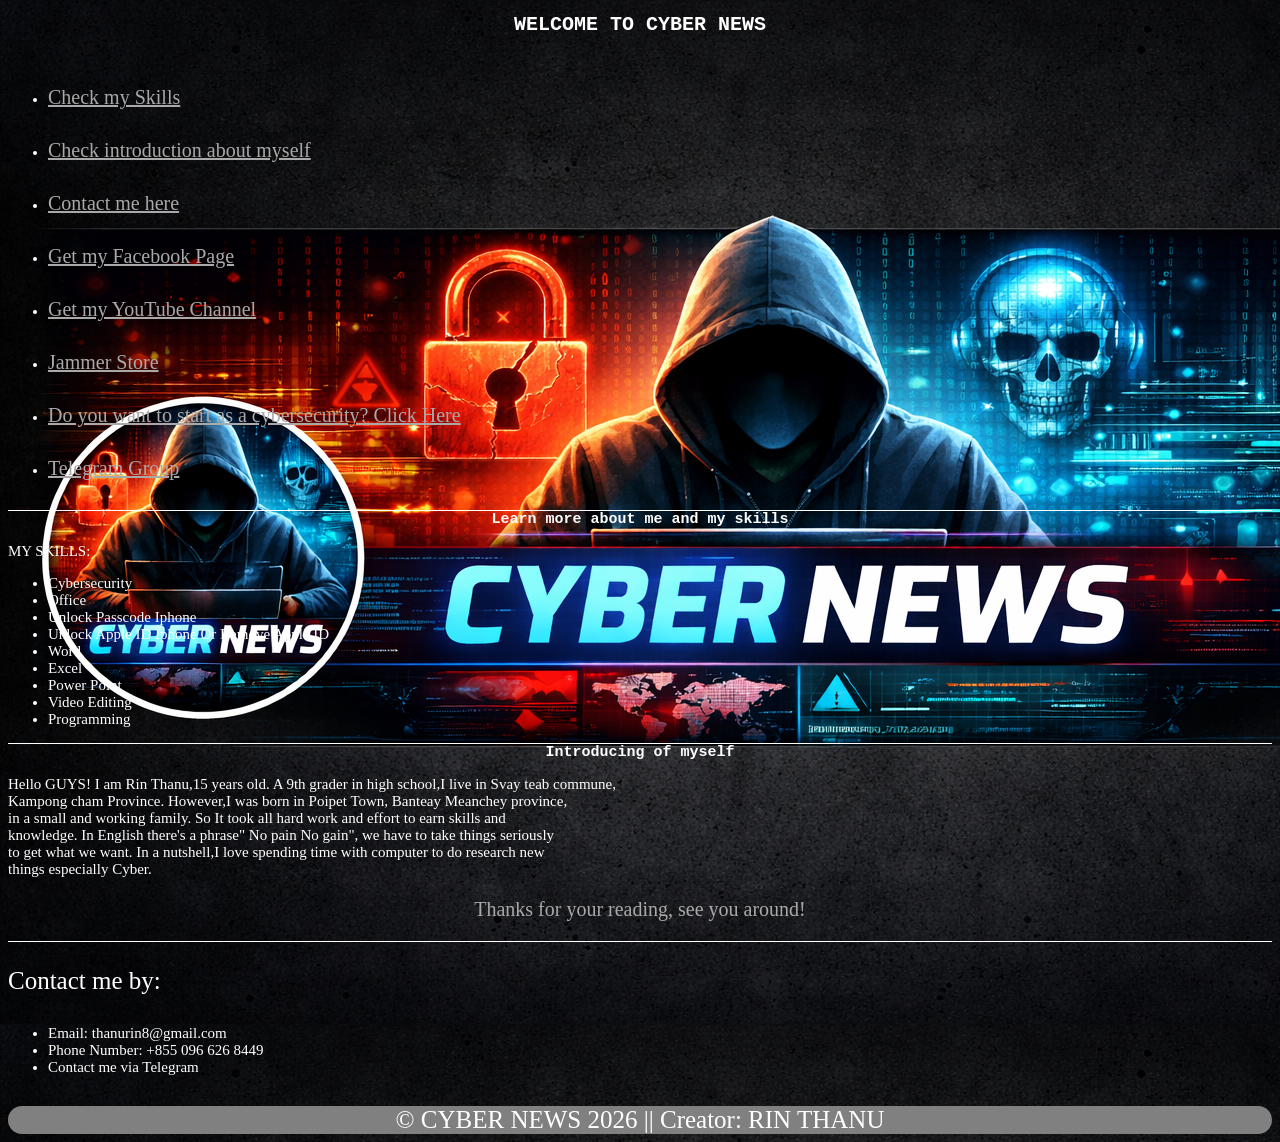
<file: My First Web/index.html>
<!DOCTYPE html>
<html lang="en">
<head>
    <meta charset="UTF-8">
    <meta name="viewport" content="width=device-width, initial-scale=1.0">
    <title>Cyber News</title>
    <link rel="icon" href="./img/Cybersecurity world in focus.png">
    <link rel="stylesheet" href="style.css">
    <meta name="google-site-verification" content="19wYpEBQeAsVKTcj2pTkqQOluHVxjQJPccUoCKFdl5w" />
</head>
<body>
    <div id="head">

        <h1 id="title">
            WELCOME TO CYBER NEWS
        </h1>

        <p id="details">
            <ul>
                <li id="white">
                    <a href="#second">Check my Skills</a>
                </li>
            </ul>

            <ul>
                <li id="white">
                    <a href="#third">Check introduction about myself</a>
                </li>
            </ul>

            <ul>
                <li id="white">
                    <a href="#fourth">Contact me here</a>
                </li>
            </ul>

            <ul>
                <li id="white">
                    <a href="https://www.facebook.com/share/1K67xMW7aq/?mibextid=wwXIfr">Get my Facebook Page</a>
                </li>
            </ul>

            <ul>
                <li id="white">
                    <a href="https://www.youtube.com/@rinthanu526">Get my YouTube Channel</a>
                </li>
            </ul>
            <ul>
                <li id="white">
                    <a href="jammer.html">Jammer Store</a>
                </li>
            </ul>

            <ul>
                <li id="white">
                    <a href="Cybersecurity.html">Do you want to start as a cybersecurity? Click Here</a>
                </li>
            </ul>
            
            <ul>
                <li id="white">
                    <a href="https://t.me/+Mk7dpGOK8ho5N2I1">Telegram Group</a>
                </li>
            </ul>
        </p>
    </div>

    <div id="second">
        <h1 id="mid">
            Learn more about me and my skills
        </h1>

        <p>
            MY SKILLS:
        </p>
        <ul id="skills">
            <li id="white">
                Cybersecurity
            </li>
            <li id="white">
                Office
            </li>
            <li id="white">
                Unlock Passcode Iphone
            </li>
            <li id="white">
                Unlock Apple ID Iphone Or Remove Apple ID
            </li>
            <li id="white">
                Word
            </li>
            <li id="white">
                Excel
            </li>
            <li id="white">
                Power Point
            </li>
            <li id="white">
                Video Editing
            </li>
            <li id="white">
                Programming
            </li>
        </ul>
        
    </div>

    <div id="third">
        <h1 id="introducing">
            Introducing of myself
        </h1>

        <p id="intro">
            Hello GUYS! 
            I am Rin Thanu,15 years old. A 9th grader in high school,I live in Svay teab commune, 
            <br>Kampong cham Province. However,I was born in Poipet Town, Banteay Meanchey province, 
            <br>in a small and working family. So It took all hard work and effort to earn skills and 
            <br>knowledge. In English there's a phrase" No pain No gain", we have to take things seriously 
            <br>to get what we want. In a nutshell,I love spending time with computer to do research new 
            <br>things especially Cyber.
            <p id="center">
                Thanks for your reading, see you around!
            </p>
        </p>
    </div>

    <div id="fourth">
        <p id="contact_me">
            Contact me by:
            <ul>
                <li id="white">
                    Email: thanurin8@gmail.com
                </li>
                <li id="white">
                    Phone Number: +855 096 626 8449
                </li>
                <li id="white">
                    Contact me via Telegram
                </li>
            </ul>
        </p>
    </div>

    <footer>
        &copy; CYBER NEWS 2026 || Creator: RIN THANU
    </footer>
</body>
</html>
</file>
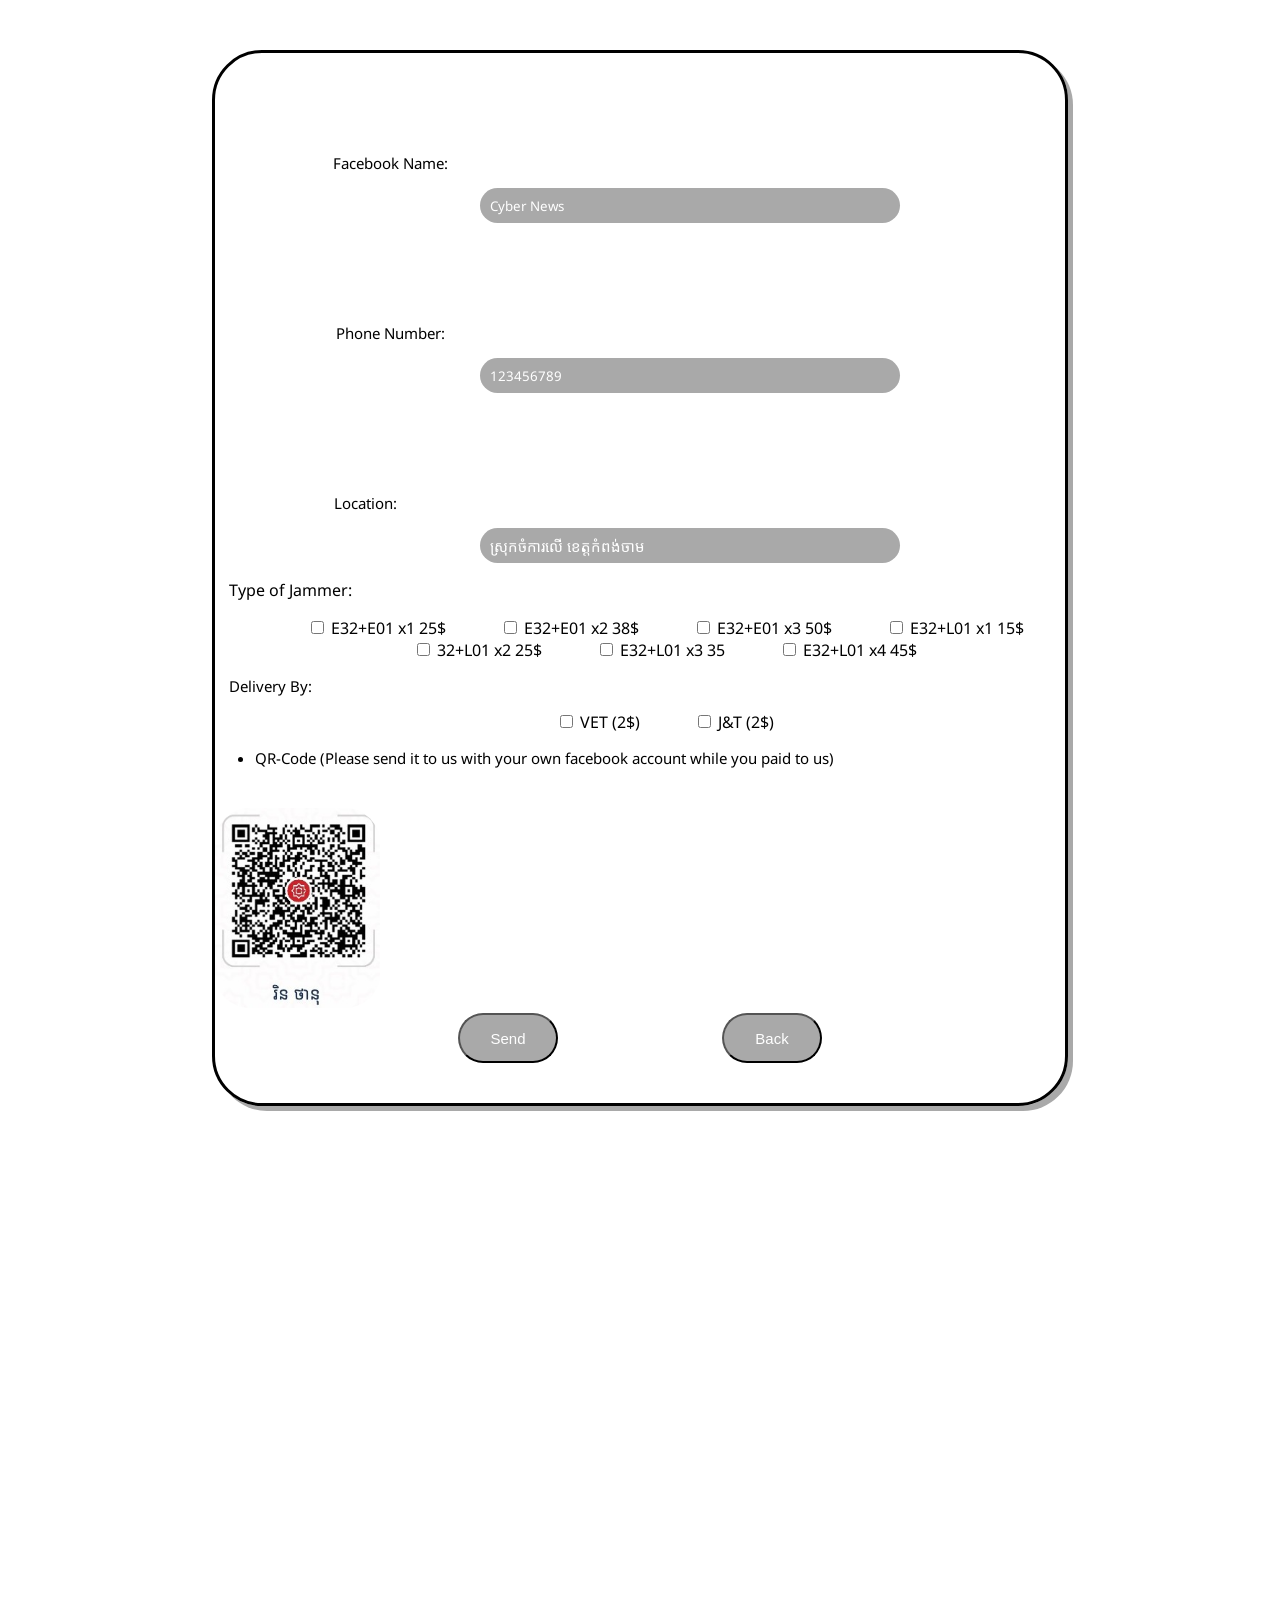
<file: My First Web/buy.html>
<!DOCTYPE html>
<html lang="en">

<head>
    <meta charset="UTF-8">
    <meta name="viewport" content="width=device-width, initial-scale=1.0">

    <title>Buy.com</title>

    <link href="https://fonts.googleapis.com/css2?family=Noto+Sans+Khmer&display=swap" rel="stylesheet">

    <link rel="icon" href="./img/Cybersecurity in the digital age.png">

    <link rel="stylesheet" href="style4.css">

</head>

<body>
    <div id="complete">
        
        <form id="orderForm">
            <div>
                <p class="text">Facebook Name:</p>
                
                <input class="box" type="text" id="facebookName"placeholder="Cyber News">
                
                <p class="text">Phone Number:</p>
                
                <input class="box" type="text" id="phoneNumber"placeholder="123456789">
                <p class="location" id="Location">
                    Location:
                </p>
                
                <input class="box"type="text"lang="km" id="location" placeholder="ស្រុកចំការលើ ខេត្តកំពង់ចាម">
            </div>
            
            <p id="text">Type of Jammer:</p>
            
            <label>
                <input type="checkbox" value="E32+E01 25$">
                E32+E01 x1 25$
            </label>
            
            <label>
                <input type="checkbox" value="E32+E01(2) 38$">
                E32+E01 x2 38$
            </label>
            
            <label>
                <input type="checkbox" value="E32+E01(3) 50$">
                E32+E01 x3 50$
            </label>
            
            <label>
                <input type="checkbox" value="E32+L01 15$">
                E32+L01 x1 15$
            </label>
            
            <main>
                <label>
                    <input class="last" type="checkbox" value="E32+L01(2) 25$">
                    32+L01 x2 25$
                </label>
                <label>
                    <input class="last" type="checkbox" value="E32+L01(3) 35$">
                    E32+L01 x3 35
                </label>
                
                <label>
                    <input class="last" type="checkbox" value="E32+L01(4) 45$">
                    E32+L01 x4 45$
                </label>
            </main>
            
            <p id="delivery">Delivery By:</p>
            
            <label>
                <input type="checkbox" value="V&T">
                VET (2$)
            </label>
            
            <label>
                <input type="checkbox" value="J&T">
                J&T (2$)
            </label>
            
            <ul>
                <li>
                    QR-Code (Please send it to us with your own facebook account while you paid to us)
                </li>
            </ul>
            
            <img src="./img/IMG_0917.JPG" alt="QR" id="qr">
            <button type="submit" id="send">Send</button>
            <button type="button" id="back">Back</button>
        </form>

    </div>

    <script src="js3.js"></script>

</body>

</html>
</file>
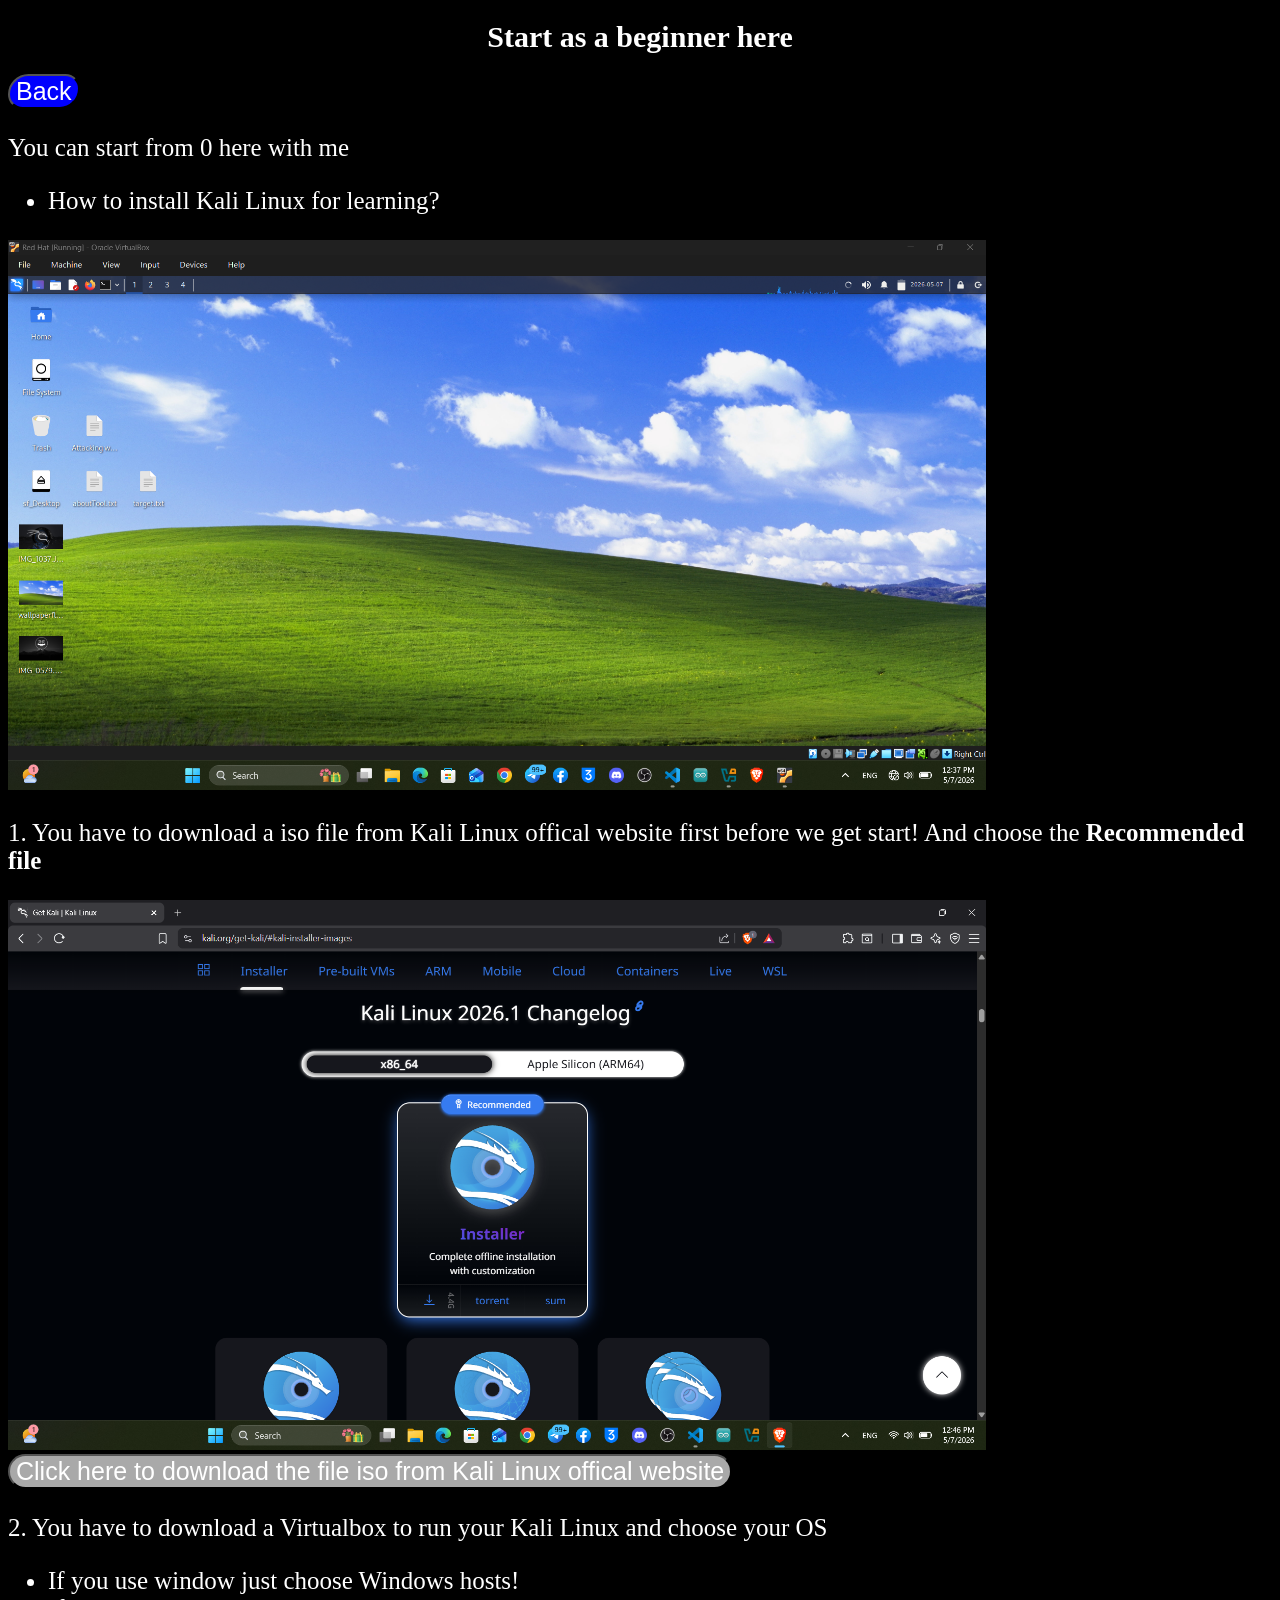
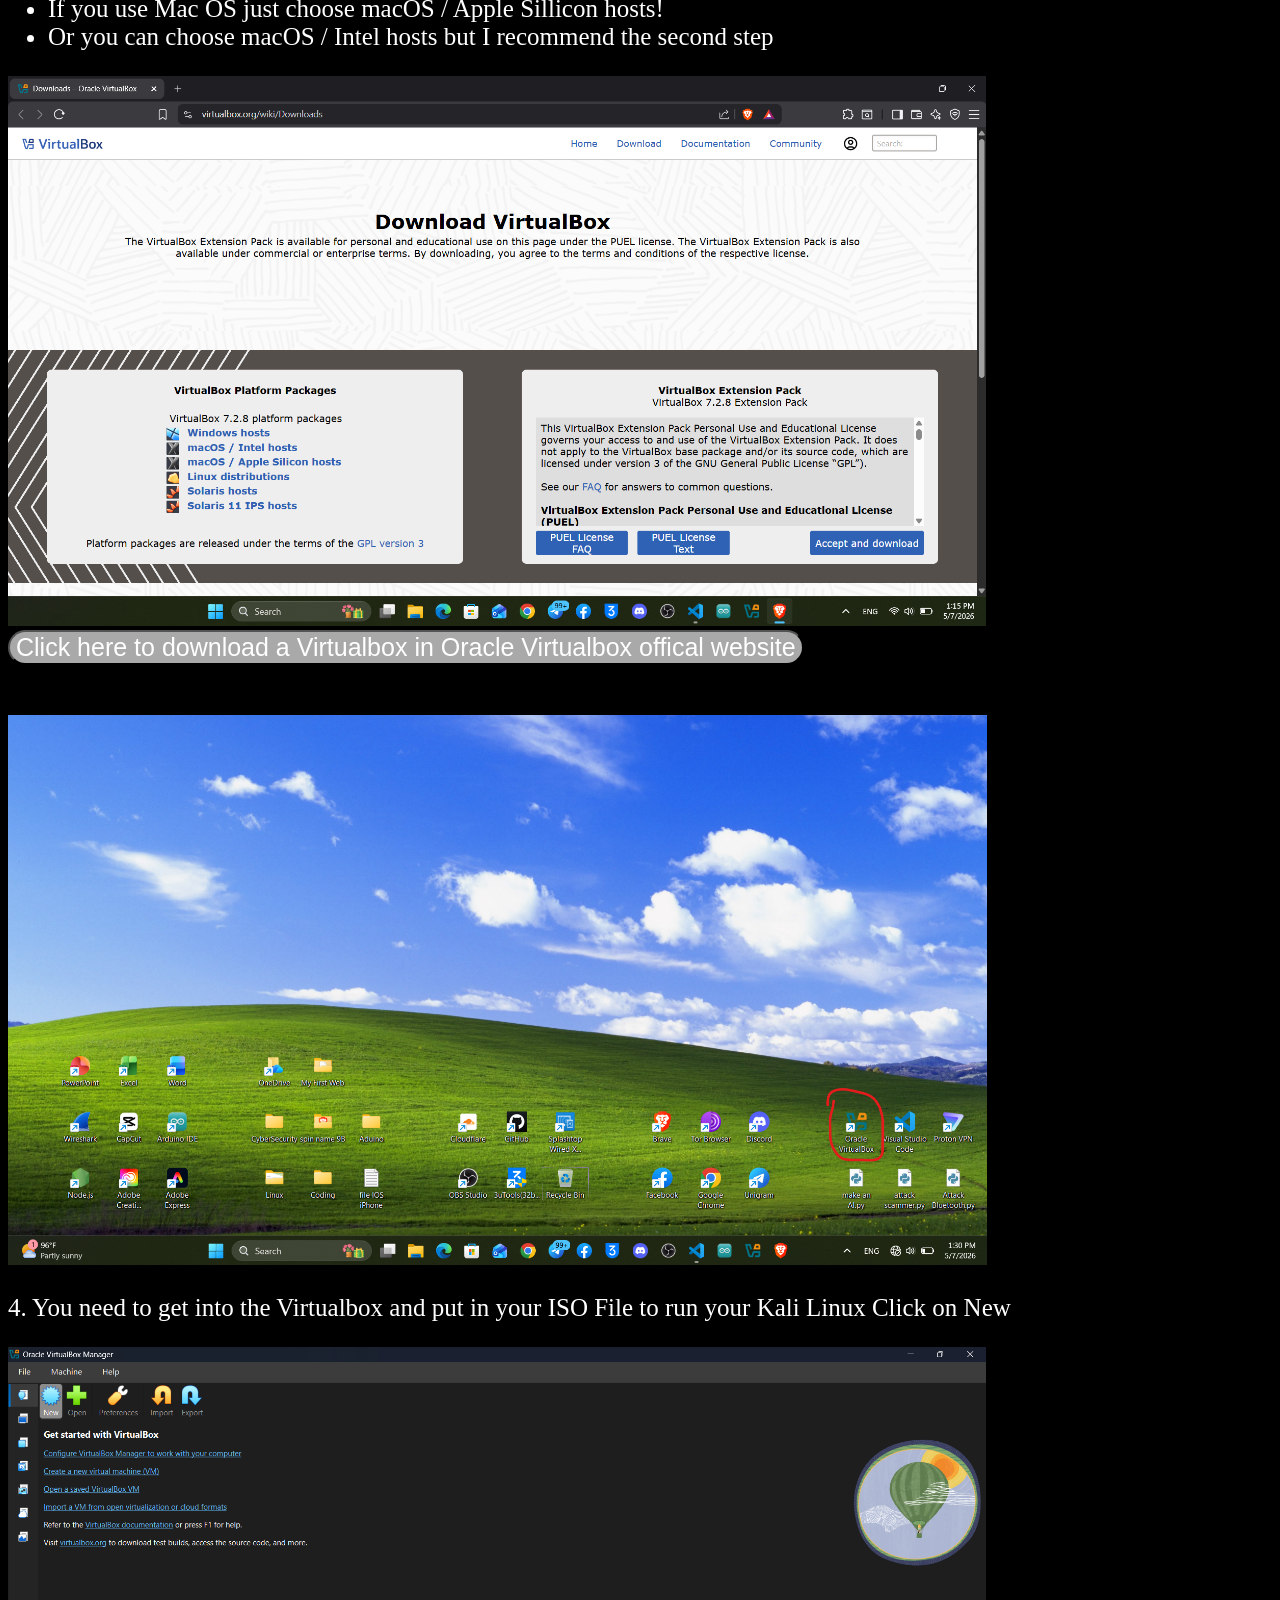
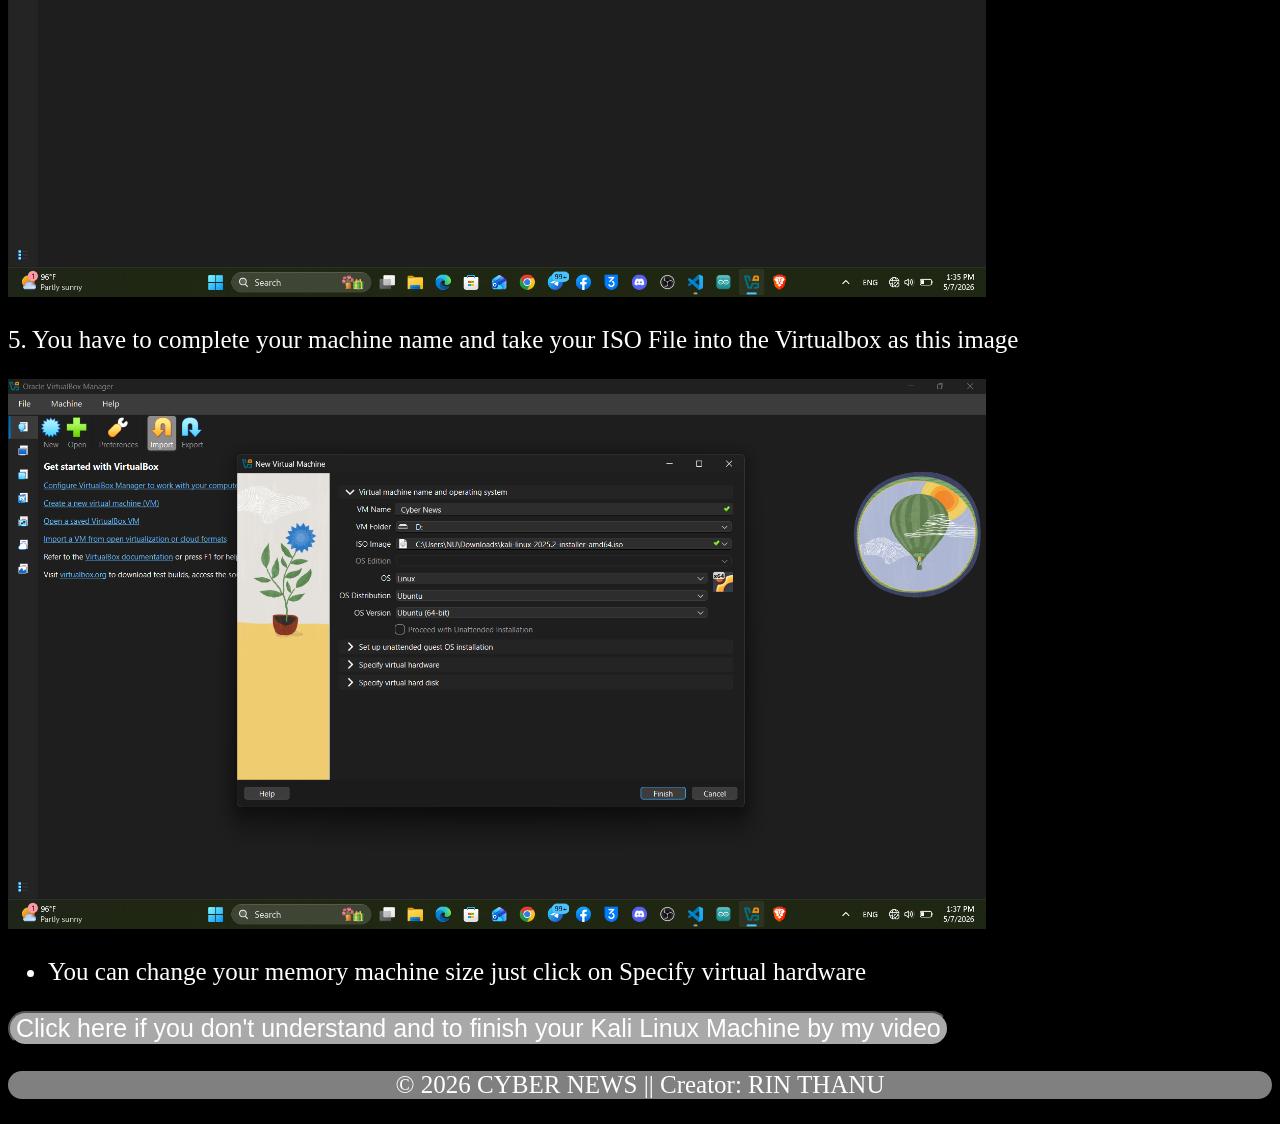
<file: My First Web/Cybersecurity.html>
<!DOCTYPE html>
<html lang="en">
<head>
    <meta charset="UTF-8">
    <meta name="viewport" content="width=device-width, initial-scale=1.0">
    <title>Cybersecurity.com</title>
    <link rel="icon" href="./img/Cybersecurity in the digital age.png">
    <link rel="stylesheet" href="style3.css">
</head>
<body>
    <div class="header">
        <h1 id="head">
            Start as a beginner here
        </h1>
        <button type="button" id="back">
            Back
        </button>
        <p class="text">
            You can start from 0 here with me
        </p>
        <ul class="question">
            <li>
                How to install Kali Linux for learning?
            </li>
        </ul>
        <img class="image" src="./img/Screenshot 2026-05-07 123722.png" alt="image">
        <p class="steps">
            1. You have to download a iso file from Kali Linux offical website first before we get start! And choose the 
            <b>
                Recommended file
            </b>
        </p>
        <img class="image" src="./img/Screenshot 2026-05-07 124658.png" alt="image">
        <main>
            <button class="download" type="button" id="file_iso">
                Click here to download the file iso from Kali Linux offical website 
            </button>
        </main>
        <p class="steps">
            2. You have to download a Virtualbox to run your Kali Linux and choose your OS
        </p>
        <ul class="question">
            <li>
                If you use window just choose Windows hosts!
            </li>
            <li>
                If you use Mac OS just choose macOS / Apple Sillicon hosts!
            </li>
            <li>
                Or you can choose macOS / Intel hosts but I recommend the second step
            </li>
        </ul>
        <img class="image" src="./img/Screenshot 2026-05-07 131516.png" alt="img">
        <main>
            <button class="download" type="button" id="virtualbox">Click here to download a Virtualbox in Oracle Virtualbox offical website</button>
        </main>
        <p class="stetps">
            3. The third step you have to install the Virtualbox on your pc first
        </p>
        <img class="image" src="./img/Screenshot 2026-05-07 133059.png" alt="img">
        <p class="steps">
            4. You need to get into the Virtualbox and put in your ISO File to run your Kali Linux Click on New
        </p>
        <img class="image" src="./img/Screenshot 2026-05-07 133506.png" alt="img">
        <p class="steps">
            5. You have to complete your machine name and take your ISO File into the Virtualbox as this image
        </p>
        <img class="image" src="./img/Screenshot 2026-05-07 133735.png" alt="img">
        <ul class="question">
            <li>
            You can change your memory machine size just click on Specify virtual hardware
            </li>
        </ul>
        <button class="download" type="button" id="youtube" onclick="window.open('https://youtu.be/NMtW4SDT5T4?si=txlbA4j8REf3yzEB')">
            Click here if you don't understand and to finish your Kali Linux Machine by my video
        </button>
    </div>
    <footer>
        <p>
            &copy; 2026 CYBER NEWS || Creator: RIN THANU
        </p>
    </footer>
</body>
<script src="js2.js"></script>
</html>
</file>
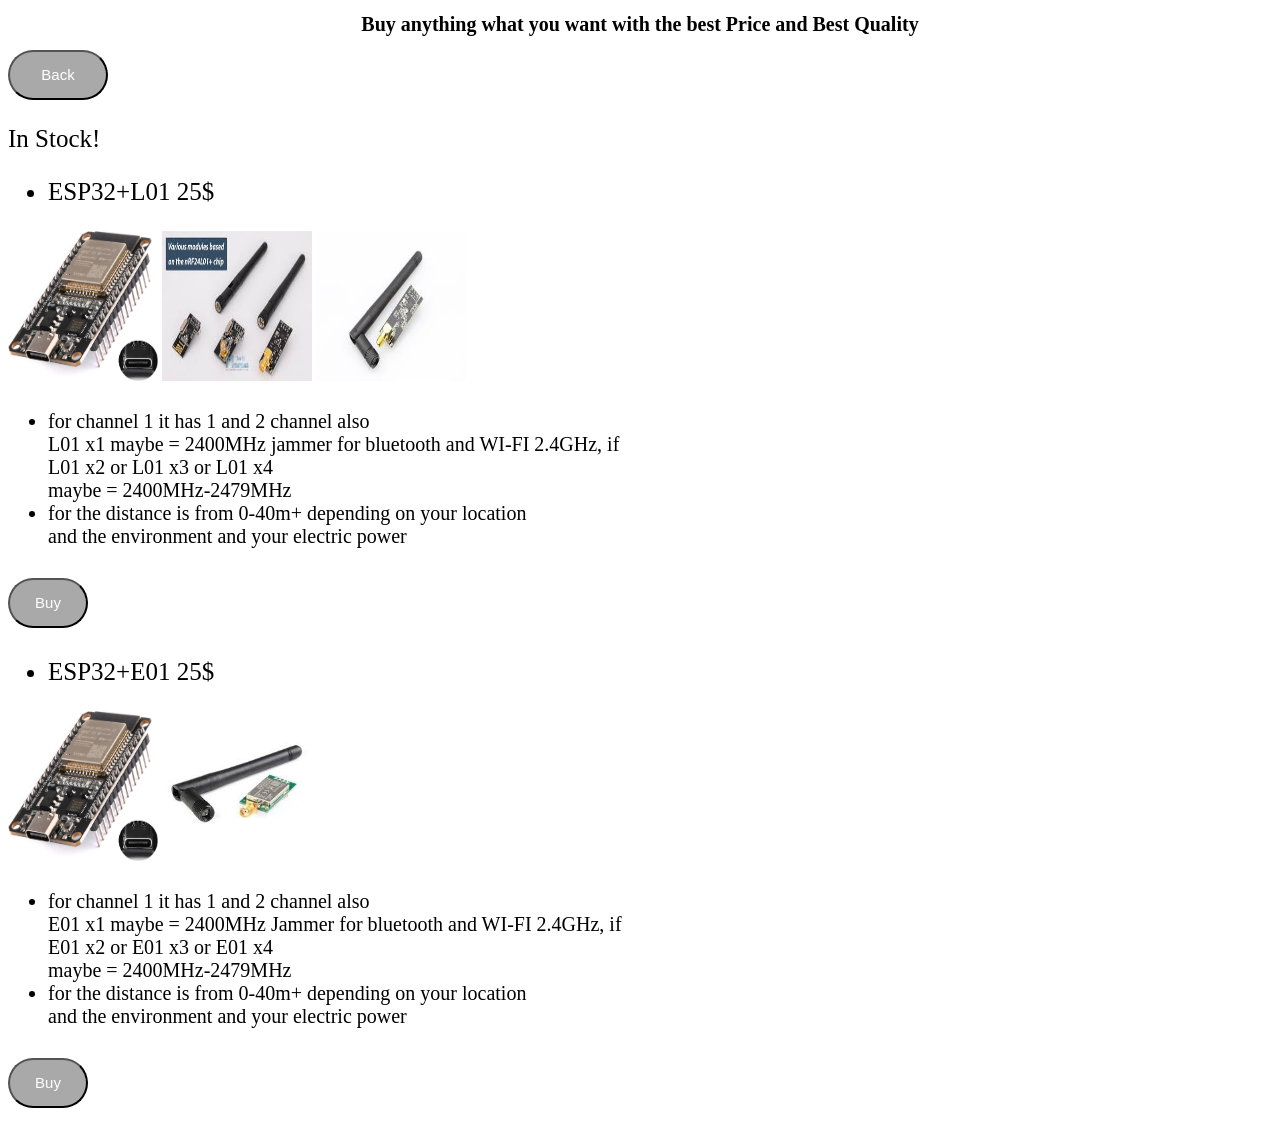
<file: My First Web/jammer.html>
<!DOCTYPE html>
<html lang="en">
<head>
    <meta charset="UTF-8">
    <meta name="viewport" content="width=device-width, initial-scale=1.0">
    <title>Jammer Store.com</title>
    <link rel="icon" href="./img/Cybersecurity world in focus.png">
    <link rel="stylesheet" href="style2.css">
</head>
<body>
    <div id="header">
        <h1 id="head">Buy anything what you want with the best Price and Best Quality</h1>
        <button type="button" id="back">
            Back
        </button>
        <p id="stock">
                In Stock!
        </p>
        <ul class="details">
            <li>
             ESP32+L01 25$   
            </li>
        </ul>
        <img class="material" src="./img/615mumItIvL._AC_UF894,1000_QL80_.jpg" alt="img">
        <img class="material" src="./img/L01.jpeg" alt="img">
        <img class="material" src="./img/L01-A.jpeg" alt="img">
        <ul class="details">
            <li class="info">
                for channel 1 it has 1 and 2 channel also
                <br>L01 x1 maybe = 2400MHz jammer for bluetooth and WI-FI 2.4GHz, if 
                <br>L01 x2 or L01 x3 or L01 x4
                <br>maybe = 2400MHz-2479MHz
            </li>
            <li class="info">
                for the distance is from 0-40m+ depending on your location 
                <br>and the environment and your electric power
            </li>
        </ul>
        <main>
            <button class="buy-button" type="button" id="buy_retails">
                Buy
            </button>
        </main>
                <ul class="details">
            <li>
             ESP32+E01 25$ 
            </li>
        </ul>
        <img class="material" src="./img/615mumItIvL._AC_UF894,1000_QL80_.jpg" alt="img">
        <img class="material" src="./img/E01.jpeg" alt="img">
        <ul class="details">
            <li class="info">
                for channel 1 it has 1 and 2 channel also
                <br>E01 x1 maybe = 2400MHz Jammer for bluetooth and WI-FI 2.4GHz, if 
                <br>E01 x2 or E01 x3 or E01 x4
                <br>maybe = 2400MHz-2479MHz
            </li>
            <li class="info">
                for the distance is from 0-40m+ depending on your location 
                <br>and the environment and your electric power
            </li>
        </ul>
        <main>
            <button class="buy-button" type="button" id="buy_retails">
                Buy
            </button>
        </main>
    </div>
</body>
<script src="js.js"></script>
</html>
</file>
<file: My First Web/style.css>
body {
    background-image: url(./img/Cybersecurity\ world\ in\ focus.png);
    opacity: 0;
    transform: translateY(50px);
    animation: fadeInUp 1s ease-out forwards;
}
    body :nth-child(1) { animation-delay: 0.2s; }
    body :nth-child(2) { animation-delay: 0.4s; }
    body :nth-child(3) { animation-delay: 0.6s; }
    body :nth-child(4) { animation-delay: 0.8s; }
    body :nth-child(5) { animation-delay: 1s; }

    @keyframes fadeInUp {
        from {
            opacity: 0;
            transform: translateY(50px);
        }
        to {
            opacity: 1;
            transform: translateY(0);
        }
    }
#title {
    font-family: 'Courier New', Courier, monospace;
    color: white;
    font-size: 20px;
    text-align: center;
    box-shadow: 5px darkgray;
}
img {
    border-radius: 50%;
    height: 250px;
    width: auto;
    margin-left: 40%;
}
a {
    font-style: none;
    font-size: 20px;
    color: darkgray;
    transition: 0.3s;
}
a:hover {
    font-size: 25px;
    color: white;
}
ul {
    font-size: 30px;
}
#white {
    font-size: 15px;
    color: white;
    transition: 0.3s;
    cursor: default;
}
#white:hover {
    font-size: 20px;
}
#details {
    font-size: 50px;
}
#skills {
    color: white;
    font-size: 15px;
}
p {
    color: white;
    font-size: 15px;
}
#mid {
    border-top: 1px solid white;
    font-family: 'Courier New', Courier, monospace;
    color: white;
    font-size: 15px;
    text-align: center;
}
#introducing {
    color: white;
    font-size: 15px;
    text-align: center;
    font-family: 'Courier New', Courier, monospace;
    border-top: 1px solid white;
}
#intro {
    color: white;
    font-size: 15px;
}
#center {
    text-align: center;
    color: darkgray;
    font-size: 20px;
}
#contact_me {
    color: white;
    font-size: 25px;
}
#fourth {
    border-top: 1px solid white;
}
footer {
    color: white;
    text-align: center;
    font-size: 25px;
    border-radius: 35px 35px;
    background-color: gray;
}
</file>
<file: My First Web/style4.css>
body {
    margin: 0;
    padding: 0;
    background-color: white;
    background-position: center;
    color: black;
    font-family: 'Noto Sans Khmer', sans-serif;
    transform: translateY(50px);
    animation: fadeInUp 1s ease-out forwards;
}

@keyframes fadeInUp {
    from {
        opacity: 0;
        transform: translateY(50px);
    }
    to {
        opacity: 1;
        transform: translateY(0);
    }
}
input {
    font-family: 'Noto Sans Khmer', sans-serif;
}
::placeholder {
    color: white;
    opacity: 1;
}
ul {
    font-size: 15px;
    color: white;
    text-align: left;
}

#complete {
    border: 3px solid black;
    border-radius: 50px;
    box-shadow: 5px 5px darkgray;
    height: 1050px;
    width: 850px;
    margin: 50px auto;
    transition: 0.3s;
    text-align: center;
}

#complete:hover {
    border: 3px solid black;
    box-shadow: 5px 5px darkgray;
    height: 1050px;
    width: 900px;
}

.box {
    height: 25px;
    width: 400px;
    margin-left: 100px;
    border-radius: 50px;
    border: none;
    padding: 5px 10px;
    background-color: darkgray;
}
.box:focus {
    outline: none;
    box-shadow: 0 0 5px darkgray;
}
.text {
    margin-top: 100px;
    font-size: 15px;
    margin-right: 500px;
    color: black;
}
#Location {
    margin-top: 100px;
    font-size: 15px;
    margin-right: 550px;
}
#location {
    font-size: 15px;
}
#delivery {
    font-size: 15px;
    color: black;
    margin-right: 740px;
}
ul {
    color: black;
}
#qr {
    height: 200px;
    margin-top: 25px;
    border-radius: 35px;
    margin-right: 1000px;
}

#back {
    background-color: darkgray;
    color: white;
    border-radius: 35px;
    font-size: 15px;
    height: 50px;
    width: 100px;
    cursor: pointer;
    transition: 0.3s;
    margin-right: 80px;
    margin-bottom: 100%;
    margin-left: 80px;
}

#back:hover {
    background-color: gray;
    font-size: 18px;
}

#send {
    background-color: darkgray;
    color: white;
    border-radius: 35px;
    font-size: 15px;
    height: 50px;
    width: 100px;
    cursor: pointer;
    transition: 0.3s;
    margin-right: 80px;
    margin-bottom: 100%;
    margin-left: 80px;
}
#send:hover {
    background-color: gray;
    font-size: 18px;
}
#text {
    margin-right: 700px;
}
label {
    cursor: default;
    color: black;
    margin-left: 50px;
}
</file>
<file: My First Web/style3.css>
body {
    background-color: black;
    opacity: 0;
    transform: translateY(50px);
    animation: fadeInUp 1s ease-out forwards;
}
    body :nth-child(1) { animation-delay: 0.2s; }
    body :nth-child(2) { animation-delay: 0.4s; }
    body :nth-child(3) { animation-delay: 0.6s; }
    body :nth-child(4) { animation-delay: 0.8s; }
    body :nth-child(5) { animation-delay: 1s; }

    @keyframes fadeInUp {
        from {
            opacity: 0;
            transform: translateY(50px);
        }
        to {
            opacity: 1;
            transform: translateY(0);
        }
    }
#head {
    text-align: center;
    color: white;
    font-size: 30px;
}
#back {
    background-color: blue;
    transition: 0.3s;
    font-size: 25px;
    height: auto;
    width: auto;
    color: white;
    border-radius: 35px 25px;
    cursor: pointer;
}
#back:hover {
    background-color: lightblue;
    font-size:30px;
    height: auto;
    width: auto;
    border-radius: 25px 35px;
}
.image {
    height: 550px;
    width: auto;
}
.text {
    color: white;
    font-size: 25px;
}
.question {
    color: white;
    font-size: 25px;
}
.steps {
    color: white;
    font-size: 25px;
}
.download {
    background-color: darkgray;
    color: white;
    transition: 0.3s;
    font-size: 25px;
    width: auto;
    height: auto;
    border-radius: 35px 35px;
    cursor: pointer;
}
.download:hover {
    background-color: gray;
    font-size: 28px;
    border-radius: 45px 35px;
}
b {
    color: white;
}
footer {
    color: white;
    text-align: center;
    font-size: 25px;
    border-radius: 35px 35px;
    background-color: gray;
}
</file>
<file: My First Web/style2.css>
body {
    background-color: white;
    opacity: 0;
    transform: translateY(50px);
    animation: fadeInUp 1s ease-out forwards;
    color: black;
}
    body :nth-child(1) { animation-delay: 0.2s; }
    body :nth-child(2) { animation-delay: 0.4s; }
    body :nth-child(3) { animation-delay: 0.6s; }
    body :nth-child(4) { animation-delay: 0.8s; }
    body :nth-child(5) { animation-delay: 1s; }

    @keyframes fadeInUp {
        from {
            opacity: 0;
            transform: translateY(50px);
        }
        to {
            opacity: 1;
            transform: translateY(0);
        }
    }
#head {
    color: black;
    font-size: 20px;
    text-align: center;
}
#stock {
    color: black;
    font-size: 25px;
    text-align: left;
}
#back {
    background-color: darkgray;
    color: white;
    border-radius: 35px;
    font-size: 15px;
    height: 50px;
    width: 100px;
    cursor: pointer;
    transition: 0.3s;
}
#back:hover {
    background-color: gray;
    font-size: 18px;
}
.details {
    color: black;
    font-size: 25px;
}
.material {
    height: 150px;
    width: 150px;
}
#buy_retails {
    border-radius: 35px 35px;
    background-color: darkgray;
    font-size: 15px;
    transition: 0.3s;
    height: 50px;
    width: 80px;
    cursor: pointer;
    color: white;
    margin-top: 5px;
    margin-bottom: 5px;
}
#buy_retails:hover {
    background-color: gray;
    color: white;
    font-size: 20px;
    height: 50px;
    width: 80px;
}
.retails {
    font-size: 25px;
    color: black;
}
.info {
    font-size: 20px;
    color: black;
}
</file>
